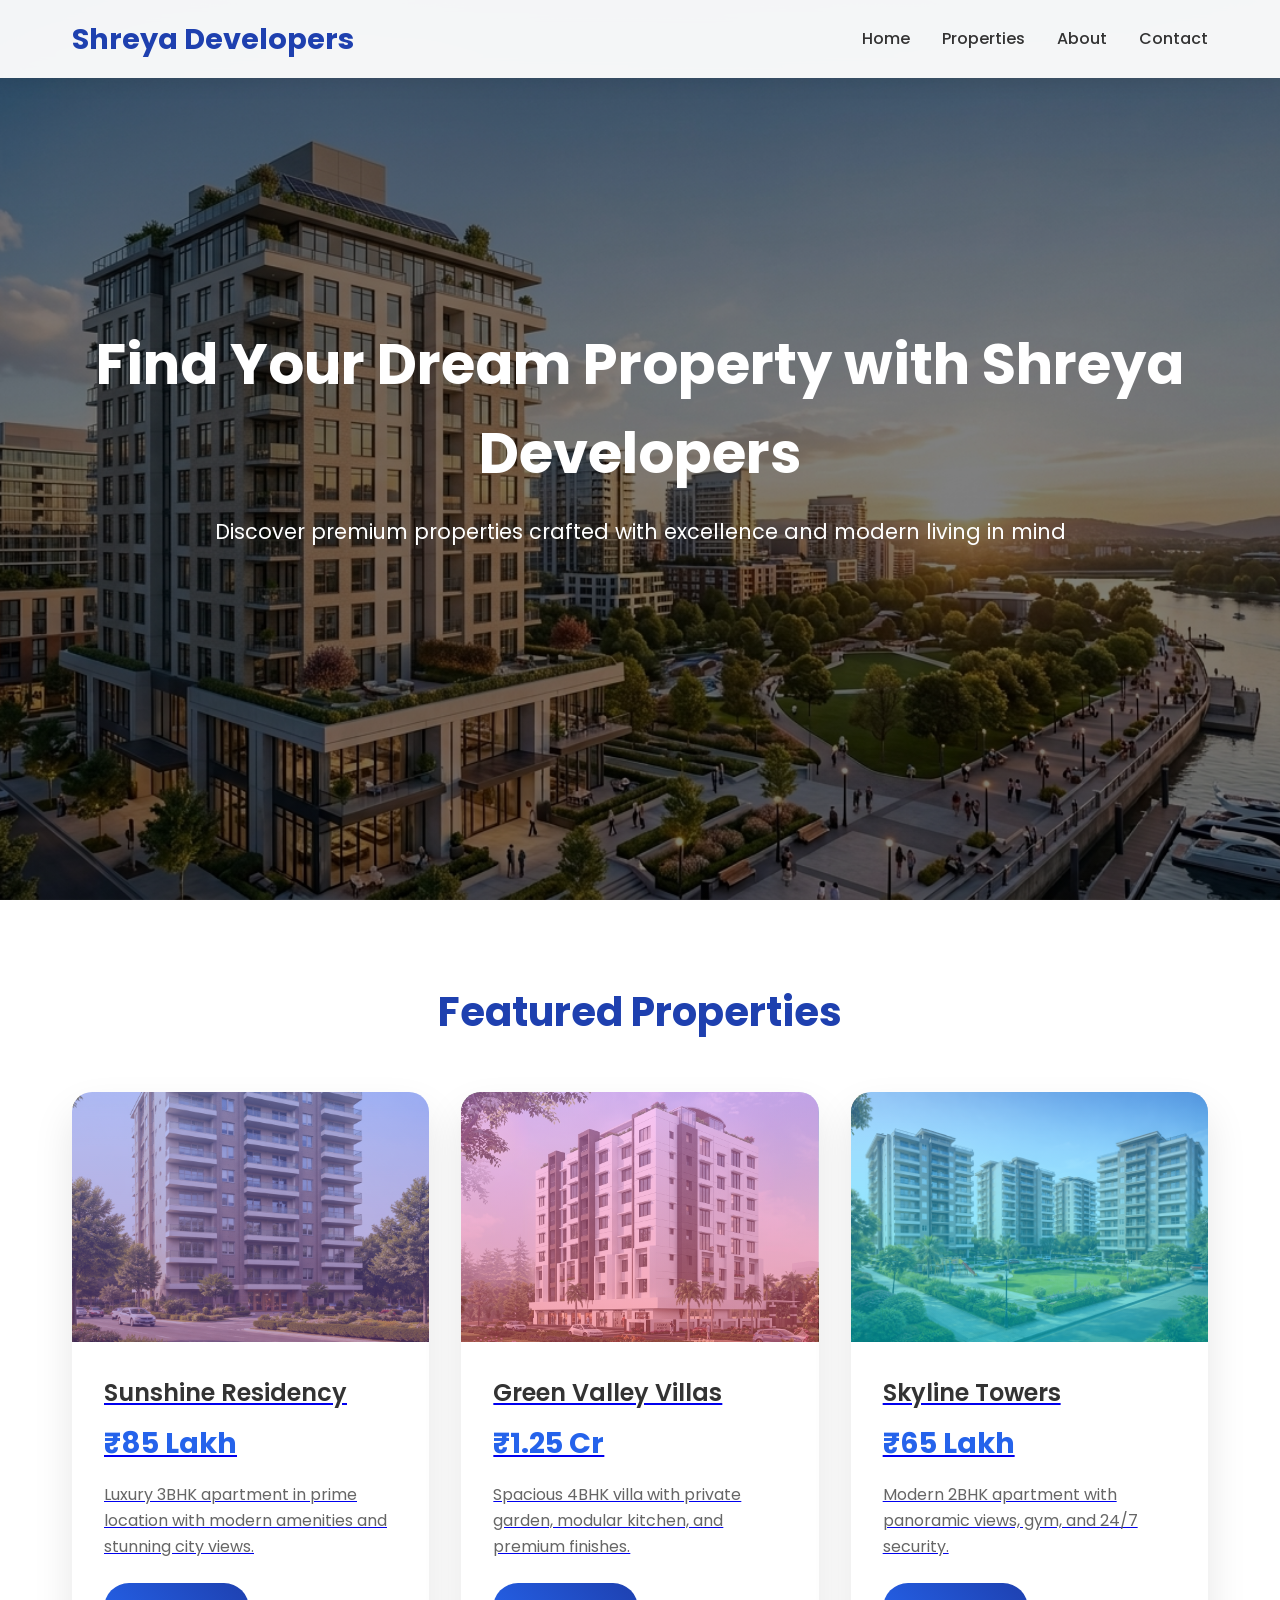
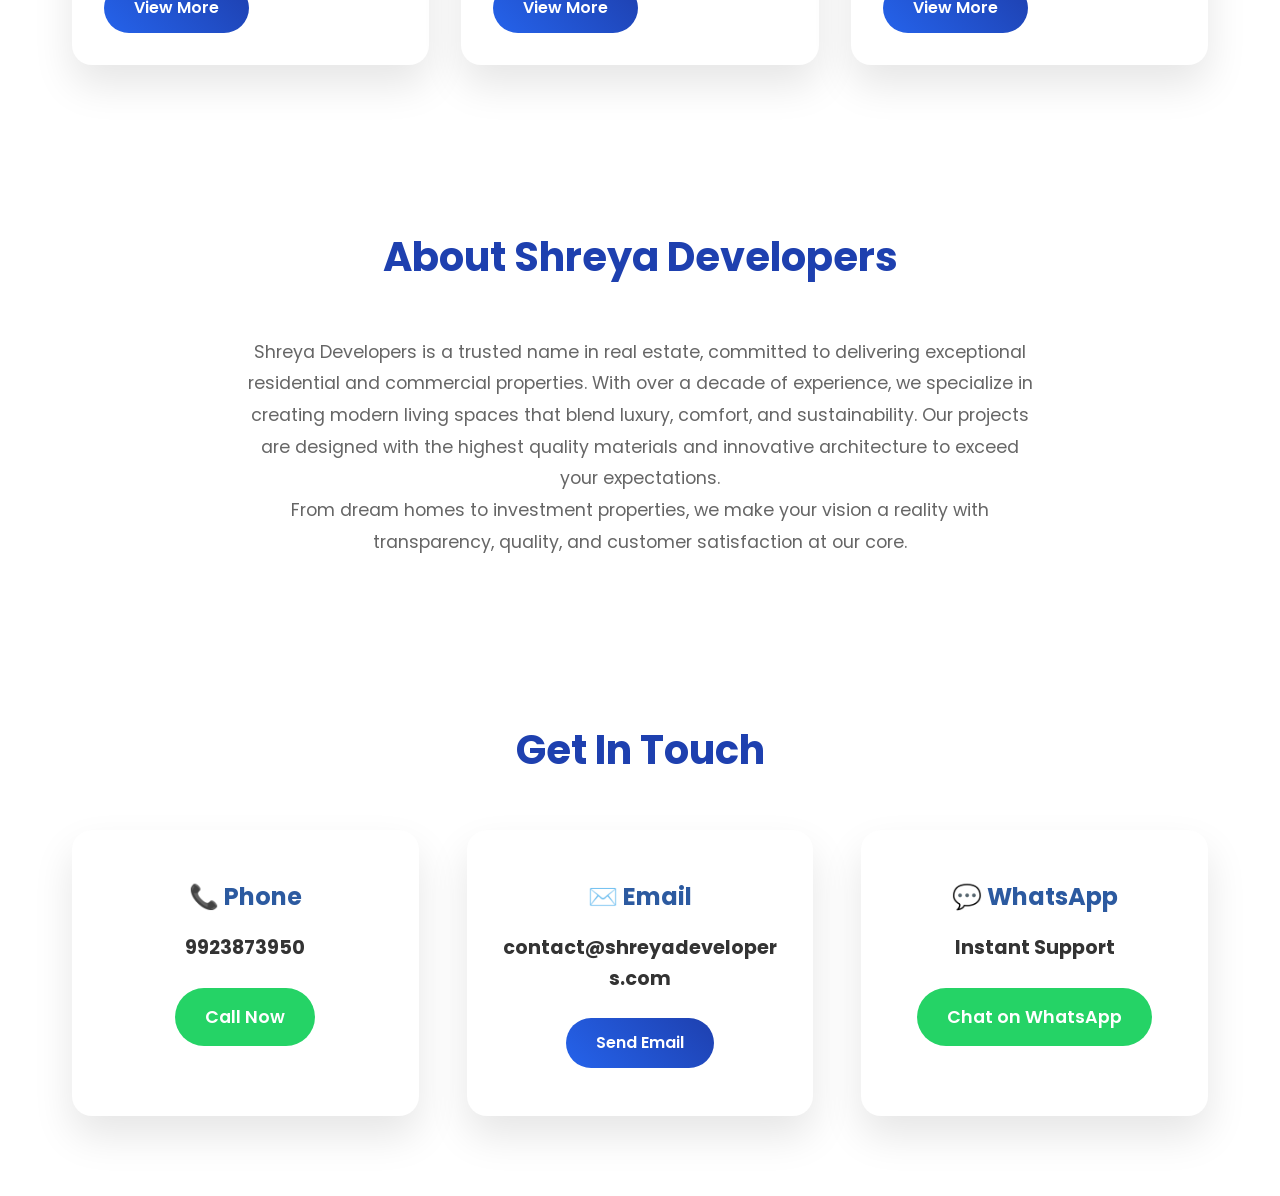
<file: index.html>
<!DOCTYPE html>
<html lang="en">
<head>
    <meta charset="UTF-8">
    <meta name="viewport" content="width=device-width, initial-scale=1.0">
    <title>Shreya Developers - Premium Real Estate</title>
    <link rel="stylesheet" href="style.css">
</head>
<body>
    <!-- Navigation -->
    <nav class="navbar">
        <div class="nav-container">
            <a href="index.html" class="logo">Shreya Developers</a>
            <ul class="nav-menu">
                <li><a href="#home">Home</a></li>
                <li><a href="#properties">Properties</a></li>
                <li><a href="#about">About</a></li>
                <li><a href="#contact">Contact</a></li>
            </ul>
        </div>
    </nav>

    <!-- Hero Section -->
    <section id="home" class="hero">
        <div class="hero-content">
            <h1>Find Your Dream Property with Shreya Developers</h1>
            <p>Discover premium properties crafted with excellence and modern living in mind</p>
        </div>
    </section>

    <!-- Properties Section -->
    <section id="properties" class="section">
        <div class="container">
            <h2 class="section-title">Featured Properties</h2>
            <div class="properties-grid">
                <a href="property1.html" class="property-card">
                    <div class="property-image"></div>
                    <div class="property-content">
                        <h3 class="property-title">Sunshine Residency</h3>
                        <div class="property-price">₹85 Lakh</div>
                        <p class="property-desc">Luxury 3BHK apartment in prime location with modern amenities and stunning city views.</p>
                        <div class="btn">View More</div>
                    </div>
                </a>

                <a href="property2.html" class="property-card">
                    <div class="property-image"></div>
                    <div class="property-content">
                        <h3 class="property-title">Green Valley Villas</h3>
                        <div class="property-price">₹1.25 Cr</div>
                        <p class="property-desc">Spacious 4BHK villa with private garden, modular kitchen, and premium finishes.</p>
                        <div class="btn">View More</div>
                    </div>
                </a>

                <a href="property3.html" class="property-card">
                    <div class="property-image"></div>
                    <div class="property-content">
                        <h3 class="property-title">Skyline Towers</h3>
                        <div class="property-price">₹65 Lakh</div>
                        <p class="property-desc">Modern 2BHK apartment with panoramic views, gym, and 24/7 security.</p>
                        <div class="btn">View More</div>
                    </div>
                </a>
            </div>
        </div>
    </section>

    <!-- About Section -->
    <section id="about" class="section">
        <div class="container">
            <h2 class="section-title">About Shreya Developers</h2>
            <div class="about-content">
                <p>Shreya Developers is a trusted name in real estate, committed to delivering exceptional residential and commercial properties. With over a decade of experience, we specialize in creating modern living spaces that blend luxury, comfort, and sustainability. Our projects are designed with the highest quality materials and innovative architecture to exceed your expectations.</p>
                <p>From dream homes to investment properties, we make your vision a reality with transparency, quality, and customer satisfaction at our core.</p>
            </div>
        </div>
    </section>

    <!-- Contact Section -->
    <section id="contact" class="section">
        <div class="container">
            <h2 class="section-title">Get In Touch</h2>
            <div class="contact-info">
                <div class="contact-item">
                    <h3>📞 Phone</h3>
                    <p><strong>9923873950</strong></p>
                    <a href="tel:919923873950" class="whatsapp-btn">Call Now</a>
                </div>
                <div class="contact-item">
                    <h3>✉️ Email</h3>
                    <p><strong>contact@shreyadevelopers.com</strong></p>
                    <a href="mailto:contact@shreyadevelopers.com" class="btn">Send Email</a>
                </div>
                <div class="contact-item">
                    <h3>💬 WhatsApp</h3>
                    <p><strong>Instant Support</strong></p>
                    <a href="https://wa.me/919923873950?text=Hello%20Shreya%20Developers%2C%20I%20want%20to%20know%20more%20about%20your%20properties" class="whatsapp-btn" target="_blank">Chat on WhatsApp</a>
                </div>
            </div>
        </div>
    </section>
</body>
</html>
</file>
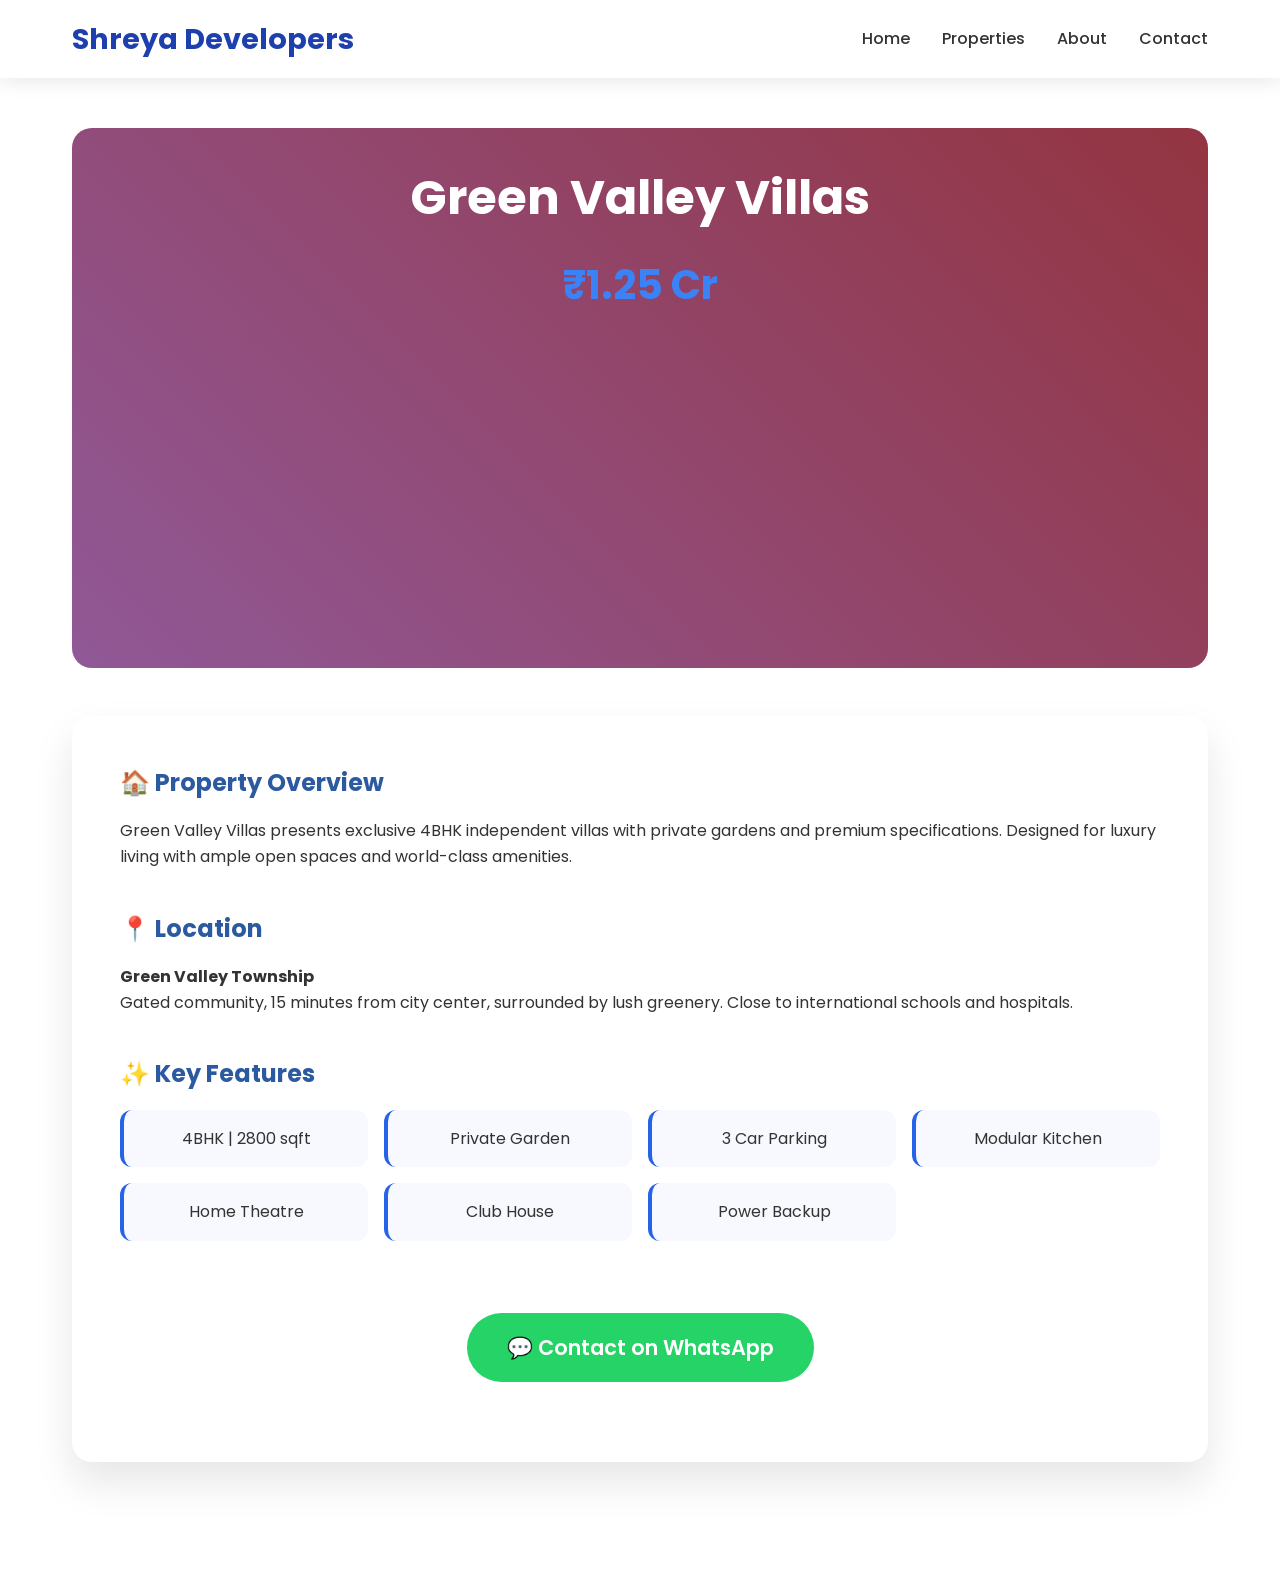
<file: blackbox-output-code-N7VQRVF3X7.html>
<!DOCTYPE html>
<html lang="en">
<head>
    <meta charset="UTF-8">
    <meta name="viewport" content="width=device-width, initial-scale=1.0">
    <title>Green Valley Villas - Shreya Developers</title>
    <link rel="stylesheet" href="style.css">
</head>
<body>
    <!-- Navigation -->
    <nav class="navbar">
        <div class="nav-container">
            <a href="index.html" class="logo">Shreya Developers</a>
            <ul class="nav-menu">
                <li><a href="index.html#home">Home</a></li>
                <li><a href="index.html#properties">Properties</a></li>
                <li><a href="index.html#about">About</a></li>
                <li><a href="index.html#contact">Contact</a></li>
            </ul>
        </div>
    </nav>

    <!-- Property Hero -->
    <section class="property-detail">
        <div class="container">
            <div class="property-hero" style="background: linear-gradient(45deg, #f093fb 0%, #f5576c 100%);">
                <div class="property-hero-content">
                    <h1>Green Valley Villas</h1>
                    <div class="property-price-large">₹1.25 Cr</div>
                </div>
            </div>

            <div class="detail-content">
                <div class="detail-section">
                    <h3>🏠 Property Overview</h3>
                    <p>Green Valley Villas presents exclusive 4BHK independent villas with private gardens and premium specifications. Designed for luxury living with ample open spaces and world-class amenities.</p>
                </div>

                <div class="detail-section">
                    <h3>📍 Location</h3>
                    <p><strong>Green Valley Township</strong><br>
                    Gated community, 15 minutes from city center, surrounded by lush greenery. Close to international schools and hospitals.</p>
                </div>

                <div class="detail-section">
                    <h3>✨ Key Features</h3>
                    <div class="features-grid">
                        <div class="feature-item">4BHK | 2800 sqft</div>
                        <div class="feature-item">Private Garden</div>
                        <div class="feature-item">3 Car Parking</div>
                        <div class="feature-item">Modular Kitchen</div>
                        <div class="feature-item">Home Theatre</div>
                        <div class="feature-item">Club House</div>
                        <div class="feature-item">Power Backup</div>
                    </div>
                </div>

                <div style="text-align: center; padding: 2rem;">
                    <a href="https://wa.me/919923873950?text=I%20am%20interested%20in%20Green%20Valley%20Villas%20from%20Shreya%20Developers" class="whatsapp-btn" style="font-size: 1.3rem; padding: 18px 40px;">
                        💬 Contact on WhatsApp
                    </a>
                </div>
            </div>
        </div>
    </section>
</body>
</html>
</file>
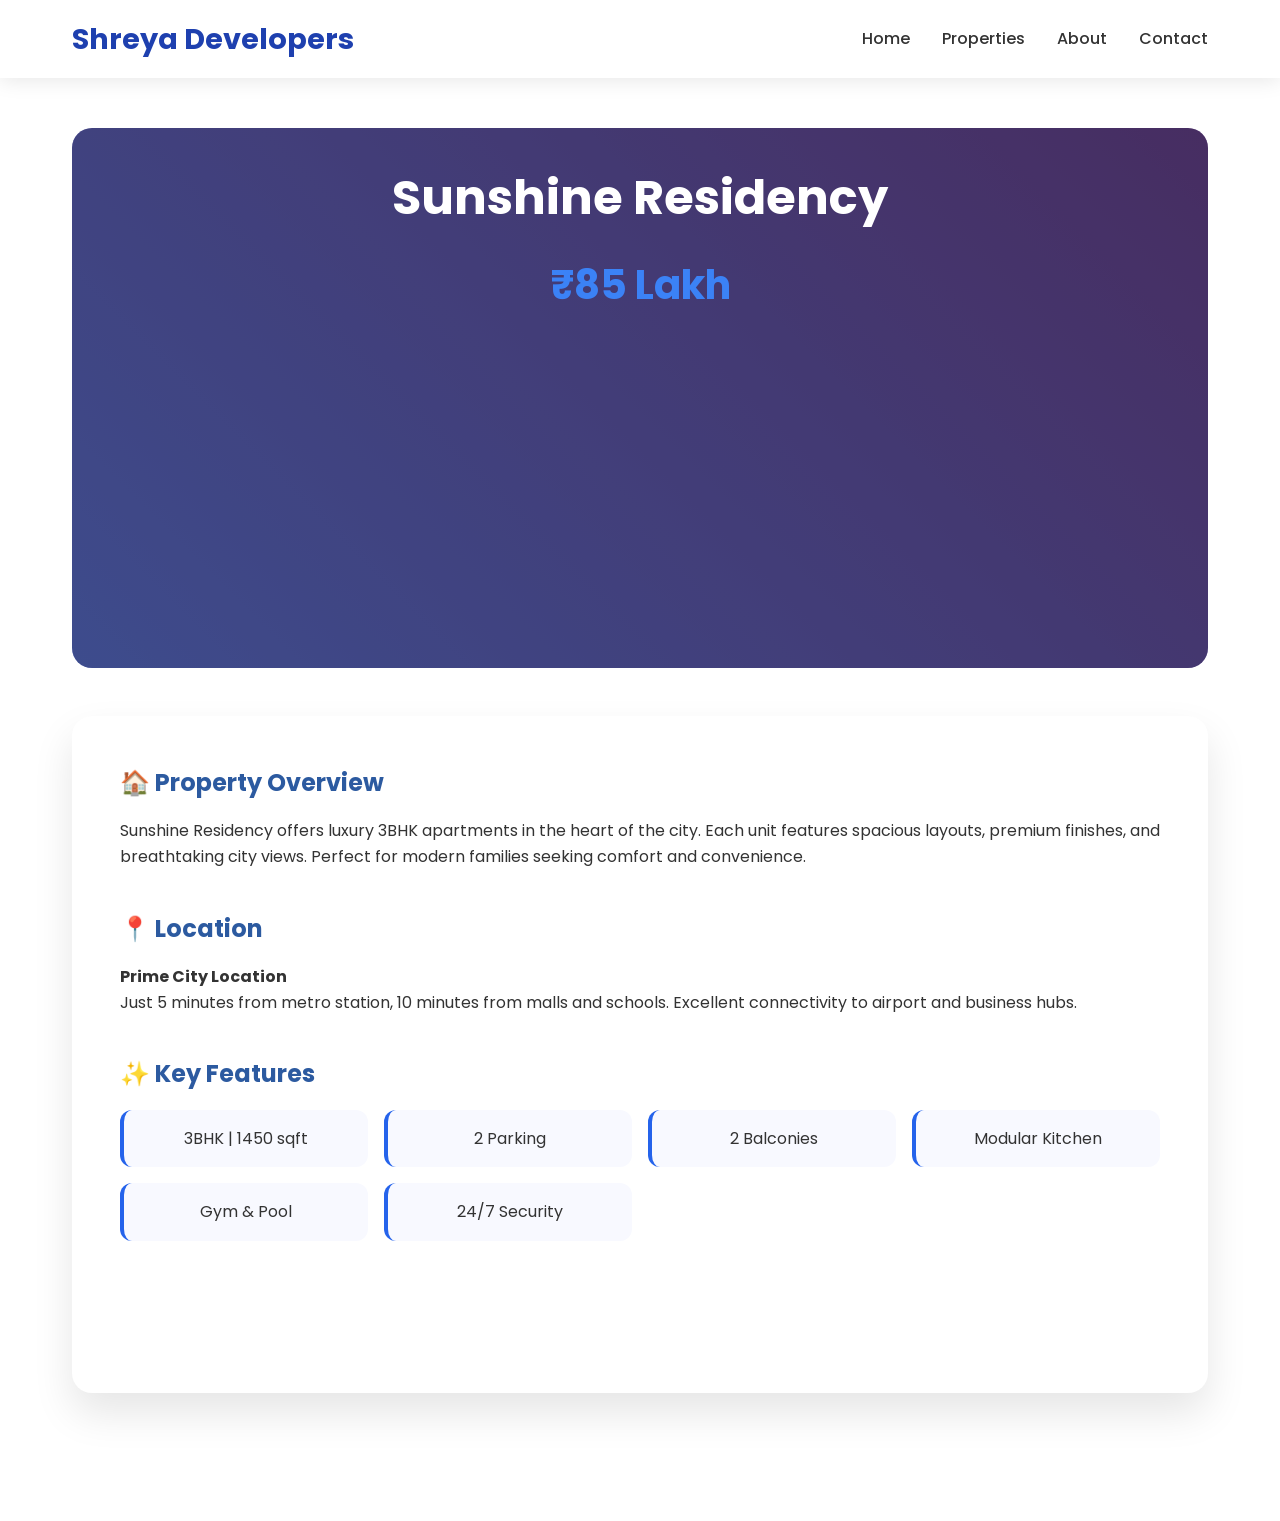
<file: blackbox-output-code-QHYRRAGL6A.html>
<!DOCTYPE html>
<html lang="en">
<head>
    <meta charset="UTF-8">
    <meta name="viewport" content="width=device-width, initial-scale=1.0">
    <title>Sunshine Residency - Shreya Developers</title>
    <link rel="stylesheet" href="style.css">
</head>
<body>
    <!-- Navigation -->
    <nav class="navbar">
        <div class="nav-container">
            <a href="index.html" class="logo">Shreya Developers</a>
            <ul class="nav-menu">
                <li><a href="index.html#home">Home</a></li>
                <li><a href="index.html#properties">Properties</a></li>
                <li><a href="index.html#about">About</a></li>
                <li><a href="index.html#contact">Contact</a></li>
            </ul>
        </div>
    </nav>

    <!-- Property Hero -->
    <section class="property-detail">
        <div class="container">
            <div class="property-hero" style="background: linear-gradient(45deg, #667eea 0%, #764ba2 100%);">
                <div class="property-hero-content">
                    <h1>Sunshine Residency</h1>
                    <div class="property-price-large">₹85 Lakh</div>
                </div>
            </div>

            <div class="detail-content">
                <div class="detail-section">
                    <h3>🏠 Property Overview</h3>
                    <p>Sunshine Residency offers luxury 3BHK apartments in the heart of the city. Each unit features spacious layouts, premium finishes, and breathtaking city views. Perfect for modern families seeking comfort and convenience.</p>
                </div>

                <div class="detail-section">
                    <h3>📍 Location</h3>
                    <p><strong>Prime City Location</strong><br>
                    Just 5 minutes from metro station, 10 minutes from malls and schools. Excellent connectivity to airport and business hubs.</p>
                </div>

                <div class="detail-section">
                    <h3>✨ Key Features</h3>
                    <div class="features-grid">
                        <div class="feature-item">3BHK | 1450 sqft</div>
                        <div class="feature-item">2 Parking</div>
                        <div class="feature-item">2 Balconies</div>
                        <div class="feature-item">Modular Kitchen</div>
                        <div class="feature-item">Gym & Pool</div>
                        <div class="feature-item">24/7 Security</div>
                    </div>
                </div>

                <div style="text-align: center; padding: 2rem;">
                    <a href="https://wa.me/919923873950?text=I%20am%20interested%20in%20Sunshine%20Residency%20from%20Shreya%20Developers" class="whatsapp-btn" style="font-size: 1.3
</file>
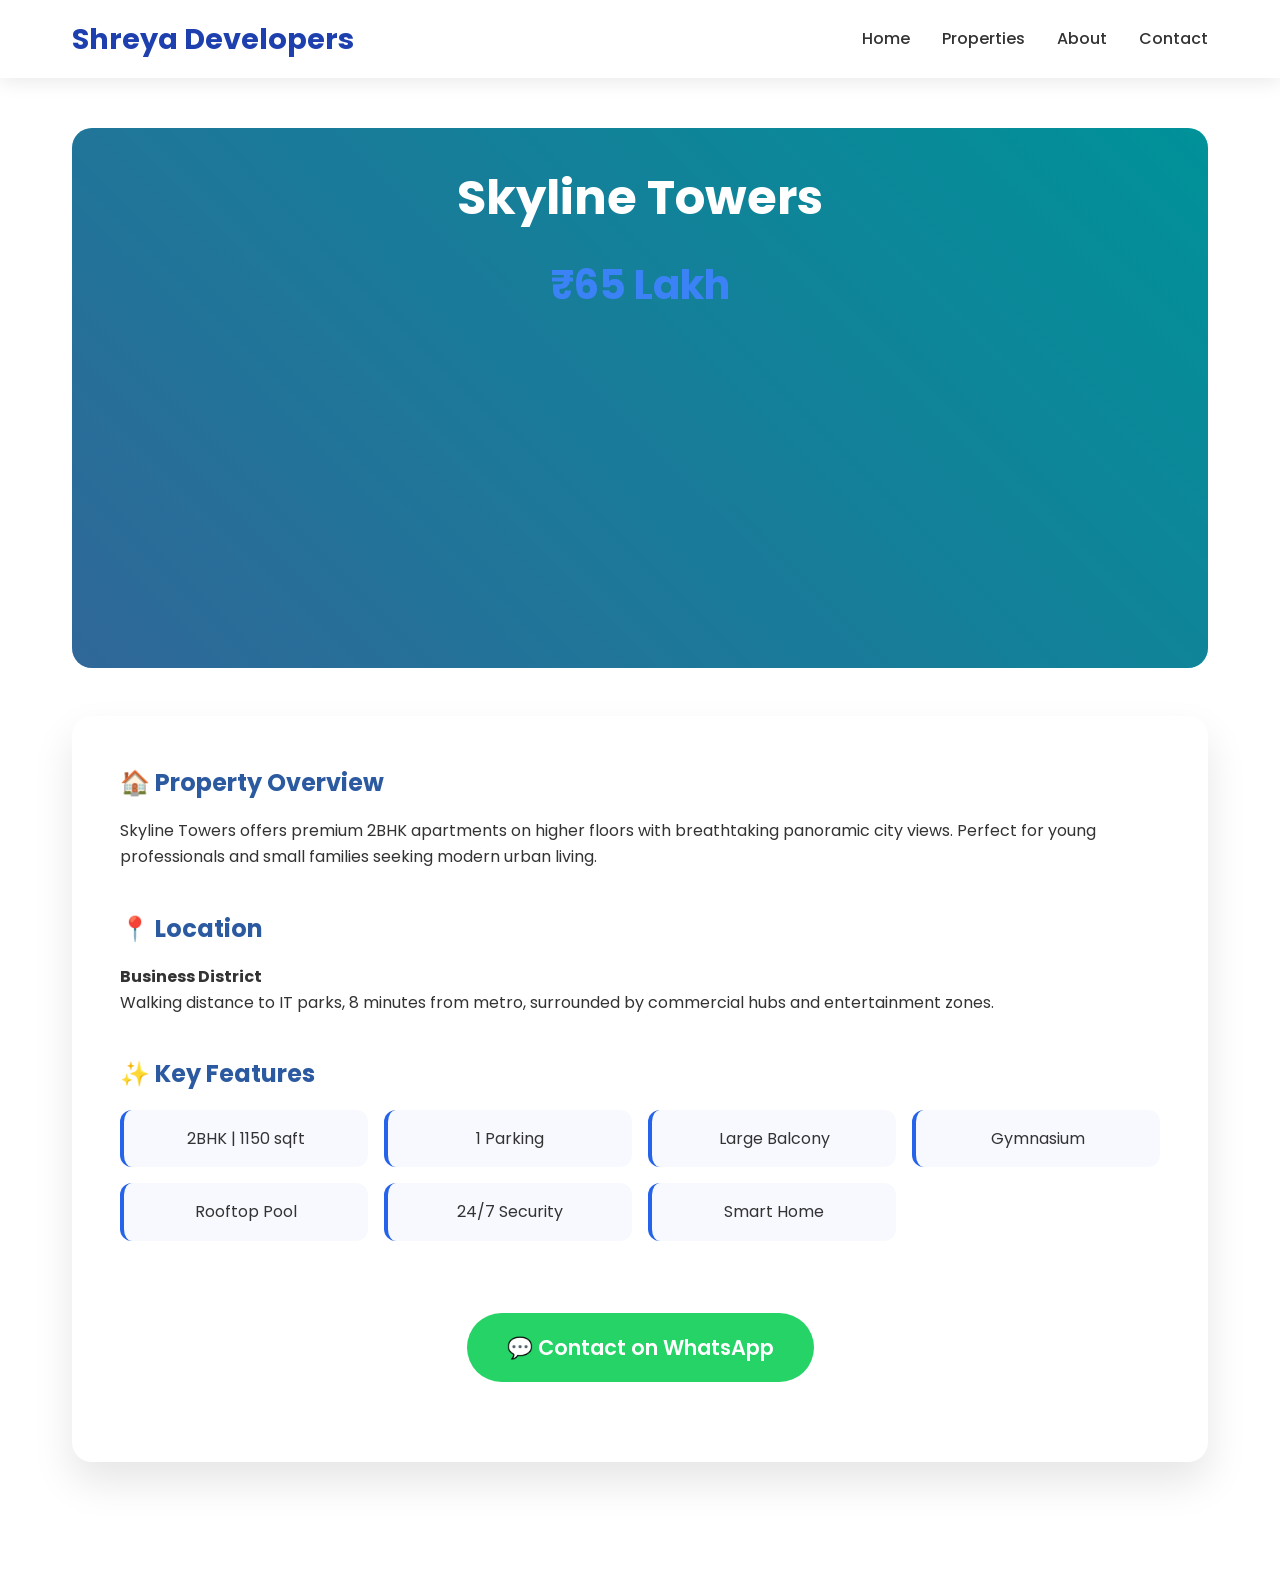
<file: blackbox-output-code-RFJDBMNV84.html>
<!DOCTYPE html>
<html lang="en">
<head>
    <meta charset="UTF-8">
    <meta name="viewport" content="width=device-width, initial-scale=1.0">
    <title>Skyline Towers - Shreya Developers</title>
    <link rel="stylesheet" href="style.css">
</head>
<body>
    <!-- Navigation -->
    <nav class="navbar">
        <div class="nav-container">
            <a href="index.html" class="logo">Shreya Developers</a>
            <ul class="nav-menu">
                <li><a href="index.html#home">Home</a></li>
                <li><a href="index.html#properties">Properties</a></li>
                <li><a href="index.html#about">About</a></li>
                <li><a href="index.html#contact">Contact</a></li>
            </ul>
        </div>
    </nav>

    <!-- Property Hero -->
    <section class="property-detail">
        <div class="container">
            <div class="property-hero" style="background: linear-gradient(45deg, #4facfe 0%, #00f2fe 100%);">
                <div class="property-hero-content">
                    <h1>Skyline Towers</h1>
                    <div class="property-price-large">₹65 Lakh</div>
                </div>
            </div>

            <div class="detail-content">
                <div class="detail-section">
                    <h3>🏠 Property Overview</h3>
                    <p>Skyline Towers offers premium 2BHK apartments on higher floors with breathtaking panoramic city views. Perfect for young professionals and small families seeking modern urban living.</p>
                </div>

                <div class="detail-section">
                    <h3>📍 Location</h3>
                    <p><strong>Business District</strong><br>
                    Walking distance to IT parks, 8 minutes from metro, surrounded by commercial hubs and entertainment zones.</p>
                </div>

                <div class="detail-section">
                    <h3>✨ Key Features</h3>
                    <div class="features-grid">
                        <div class="feature-item">2BHK | 1150 sqft</div>
                        <div class="feature-item">1 Parking</div>
                        <div class="feature-item">Large Balcony</div>
                        <div class="feature-item">Gymnasium</div>
                        <div class="feature-item">Rooftop Pool</div>
                        <div class="feature-item">24/7 Security</div>
                        <div class="feature-item">Smart Home</div>
                    </div>
                </div>

                <div style="text-align: center; padding: 2rem;">
                    <a href="https://wa.me/919923873950?text=I%20am%20interested%20in%20Skyline%20Towers%20from%20Shreya%20Developers" class="whatsapp-btn" style="font-size: 1.3rem; padding: 18px 40px;">
                        💬 Contact on WhatsApp
                    </a>
                </div>
            </div>
        </div>
    </section>
</body>
</html>
</file>
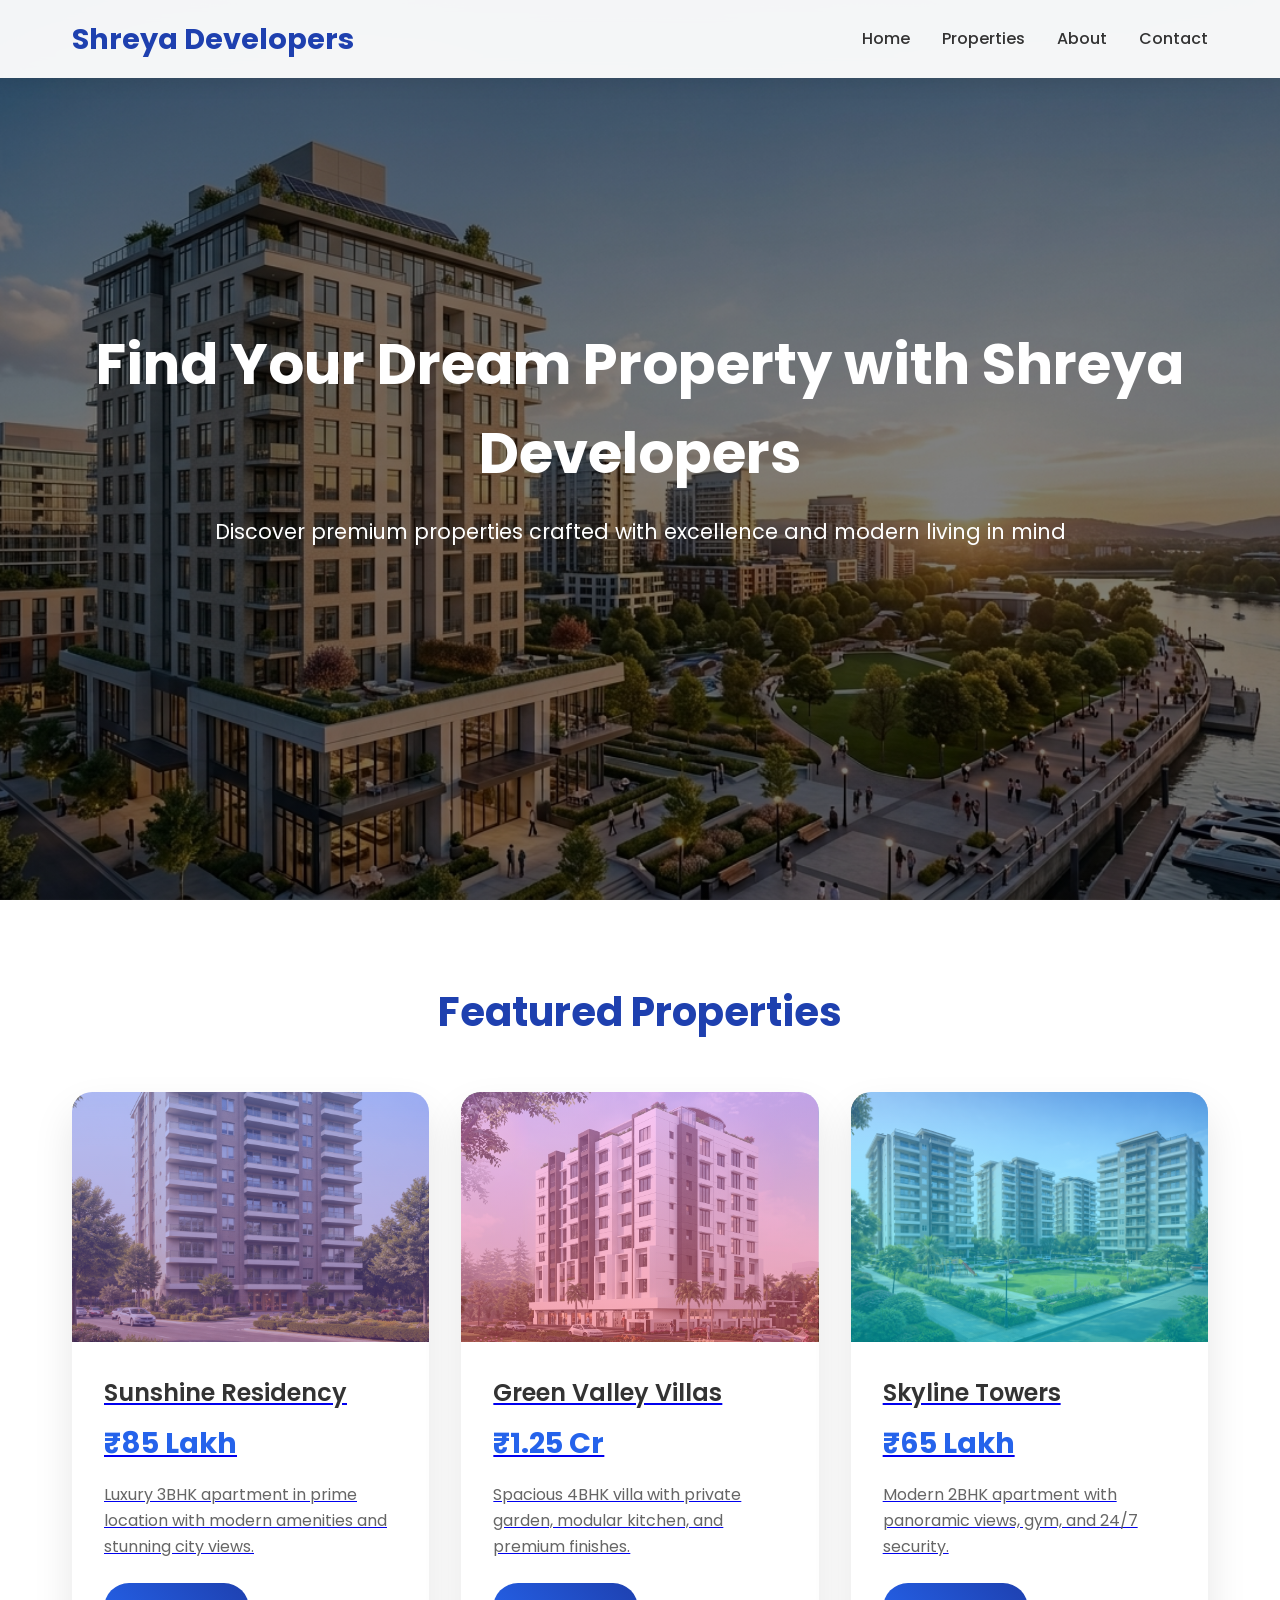
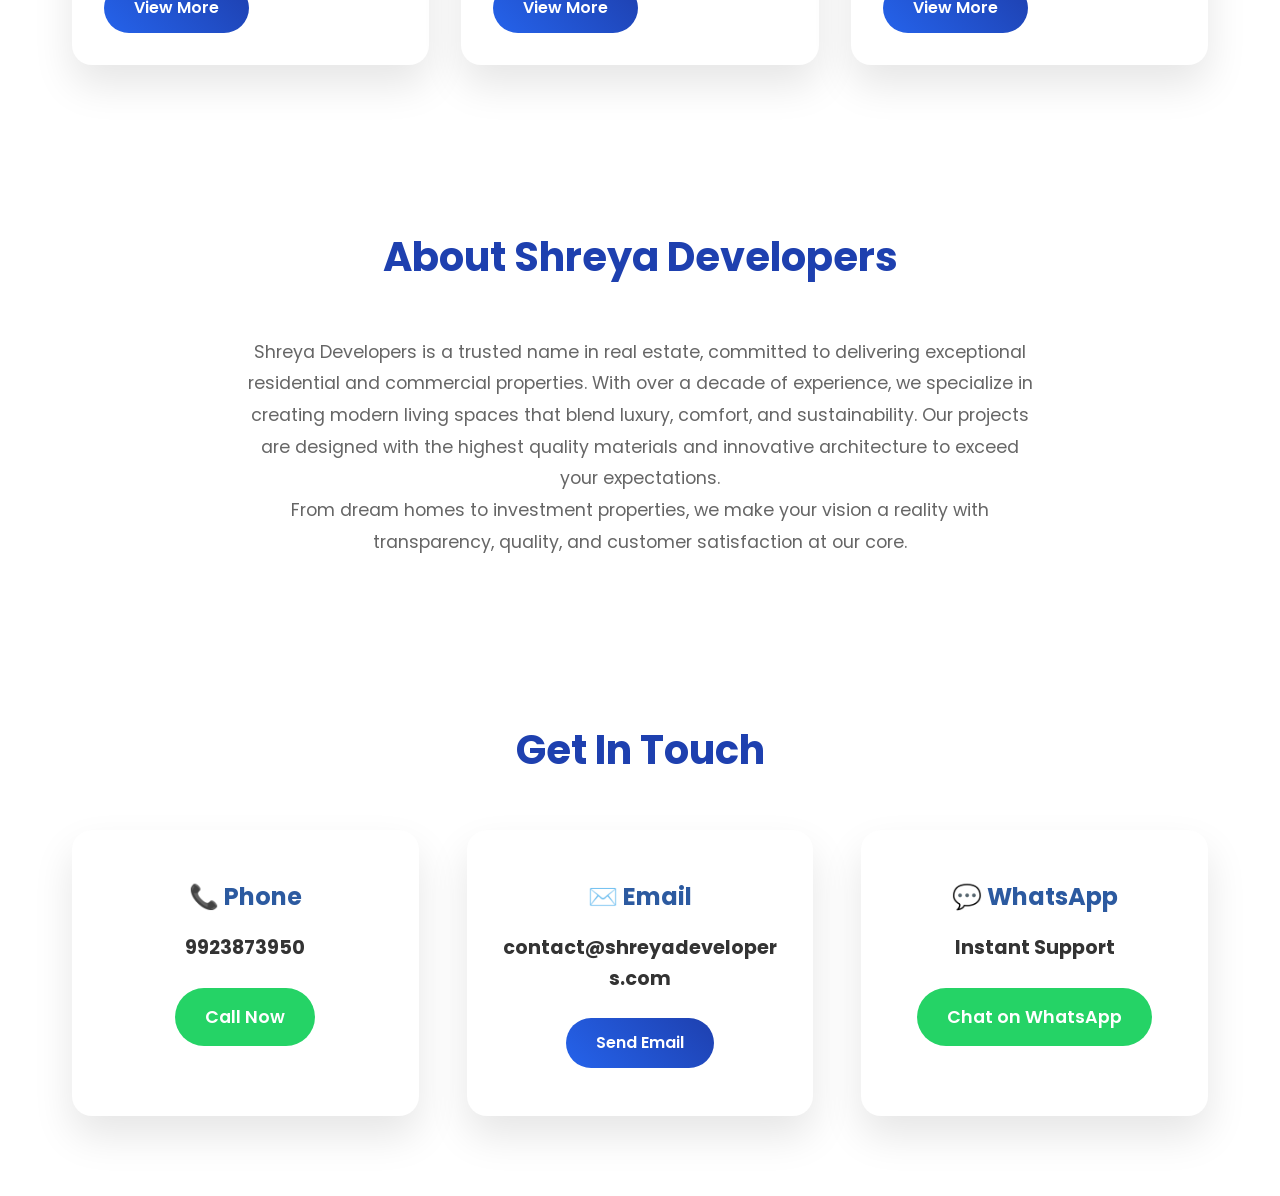
<file: blackbox-output-code-RY3CKGV5RN.html>
<!DOCTYPE html>
<html lang="en">
<head>
    <meta charset="UTF-8">
    <meta name="viewport" content="width=device-width, initial-scale=1.0">
    <title>Shreya Developers - Premium Real Estate</title>
    <link rel="stylesheet" href="style.css">
</head>
<body>
    <!-- Navigation -->
    <nav class="navbar">
        <div class="nav-container">
            <a href="index.html" class="logo">Shreya Developers</a>
            <ul class="nav-menu">
                <li><a href="#home">Home</a></li>
                <li><a href="#properties">Properties</a></li>
                <li><a href="#about">About</a></li>
                <li><a href="#contact">Contact</a></li>
            </ul>
        </div>
    </nav>

    <!-- Hero Section -->
    <section id="home" class="hero">
        <div class="hero-content">
            <h1>Find Your Dream Property with Shreya Developers</h1>
            <p>Discover premium properties crafted with excellence and modern living in mind</p>
        </div>
    </section>

    <!-- Properties Section -->
    <section id="properties" class="section">
        <div class="container">
            <h2 class="section-title">Featured Properties</h2>
            <div class="properties-grid">
                <a href="property1.html" class="property-card">
                    <div class="property-image"></div>
                    <div class="property-content">
                        <h3 class="property-title">Sunshine Residency</h3>
                        <div class="property-price">₹85 Lakh</div>
                        <p class="property-desc">Luxury 3BHK apartment in prime location with modern amenities and stunning city views.</p>
                        <div class="btn">View More</div>
                    </div>
                </a>

                <a href="property2.html" class="property-card">
                    <div class="property-image"></div>
                    <div class="property-content">
                        <h3 class="property-title">Green Valley Villas</h3>
                        <div class="property-price">₹1.25 Cr</div>
                        <p class="property-desc">Spacious 4BHK villa with private garden, modular kitchen, and premium finishes.</p>
                        <div class="btn">View More</div>
                    </div>
                </a>

                <a href="property3.html" class="property-card">
                    <div class="property-image"></div>
                    <div class="property-content">
                        <h3 class="property-title">Skyline Towers</h3>
                        <div class="property-price">₹65 Lakh</div>
                        <p class="property-desc">Modern 2BHK apartment with panoramic views, gym, and 24/7 security.</p>
                        <div class="btn">View More</div>
                    </div>
                </a>
            </div>
        </div>
    </section>

    <!-- About Section -->
    <section id="about" class="section">
        <div class="container">
            <h2 class="section-title">About Shreya Developers</h2>
            <div class="about-content">
                <p>Shreya Developers is a trusted name in real estate, committed to delivering exceptional residential and commercial properties. With over a decade of experience, we specialize in creating modern living spaces that blend luxury, comfort, and sustainability. Our projects are designed with the highest quality materials and innovative architecture to exceed your expectations.</p>
                <p>From dream homes to investment properties, we make your vision a reality with transparency, quality, and customer satisfaction at our core.</p>
            </div>
        </div>
    </section>

    <!-- Contact Section -->
    <section id="contact" class="section">
        <div class="container">
            <h2 class="section-title">Get In Touch</h2>
            <div class="contact-info">
                <div class="contact-item">
                    <h3>📞 Phone</h3>
                    <p><strong>9923873950</strong></p>
                    <a href="tel:919923873950" class="whatsapp-btn">Call Now</a>
                </div>
                <div class="contact-item">
                    <h3>✉️ Email</h3>
                    <p><strong>contact@shreyadevelopers.com</strong></p>
                    <a href="mailto:contact@shreyadevelopers.com" class="btn">Send Email</a>
                </div>
                <div class="contact-item">
                    <h3>💬 WhatsApp</h3>
                    <p><strong>Instant Support</strong></p>
                    <a href="https://wa.me/919923873950?text=Hello%20Shreya%20Developers%2C%20I%20want%20to%20know%20more%20about%20your%20properties" class="whatsapp-btn" target="_blank">Chat on WhatsApp</a>
                </div>
            </div>
        </div>
    </section>
</body>
</html>
</file>
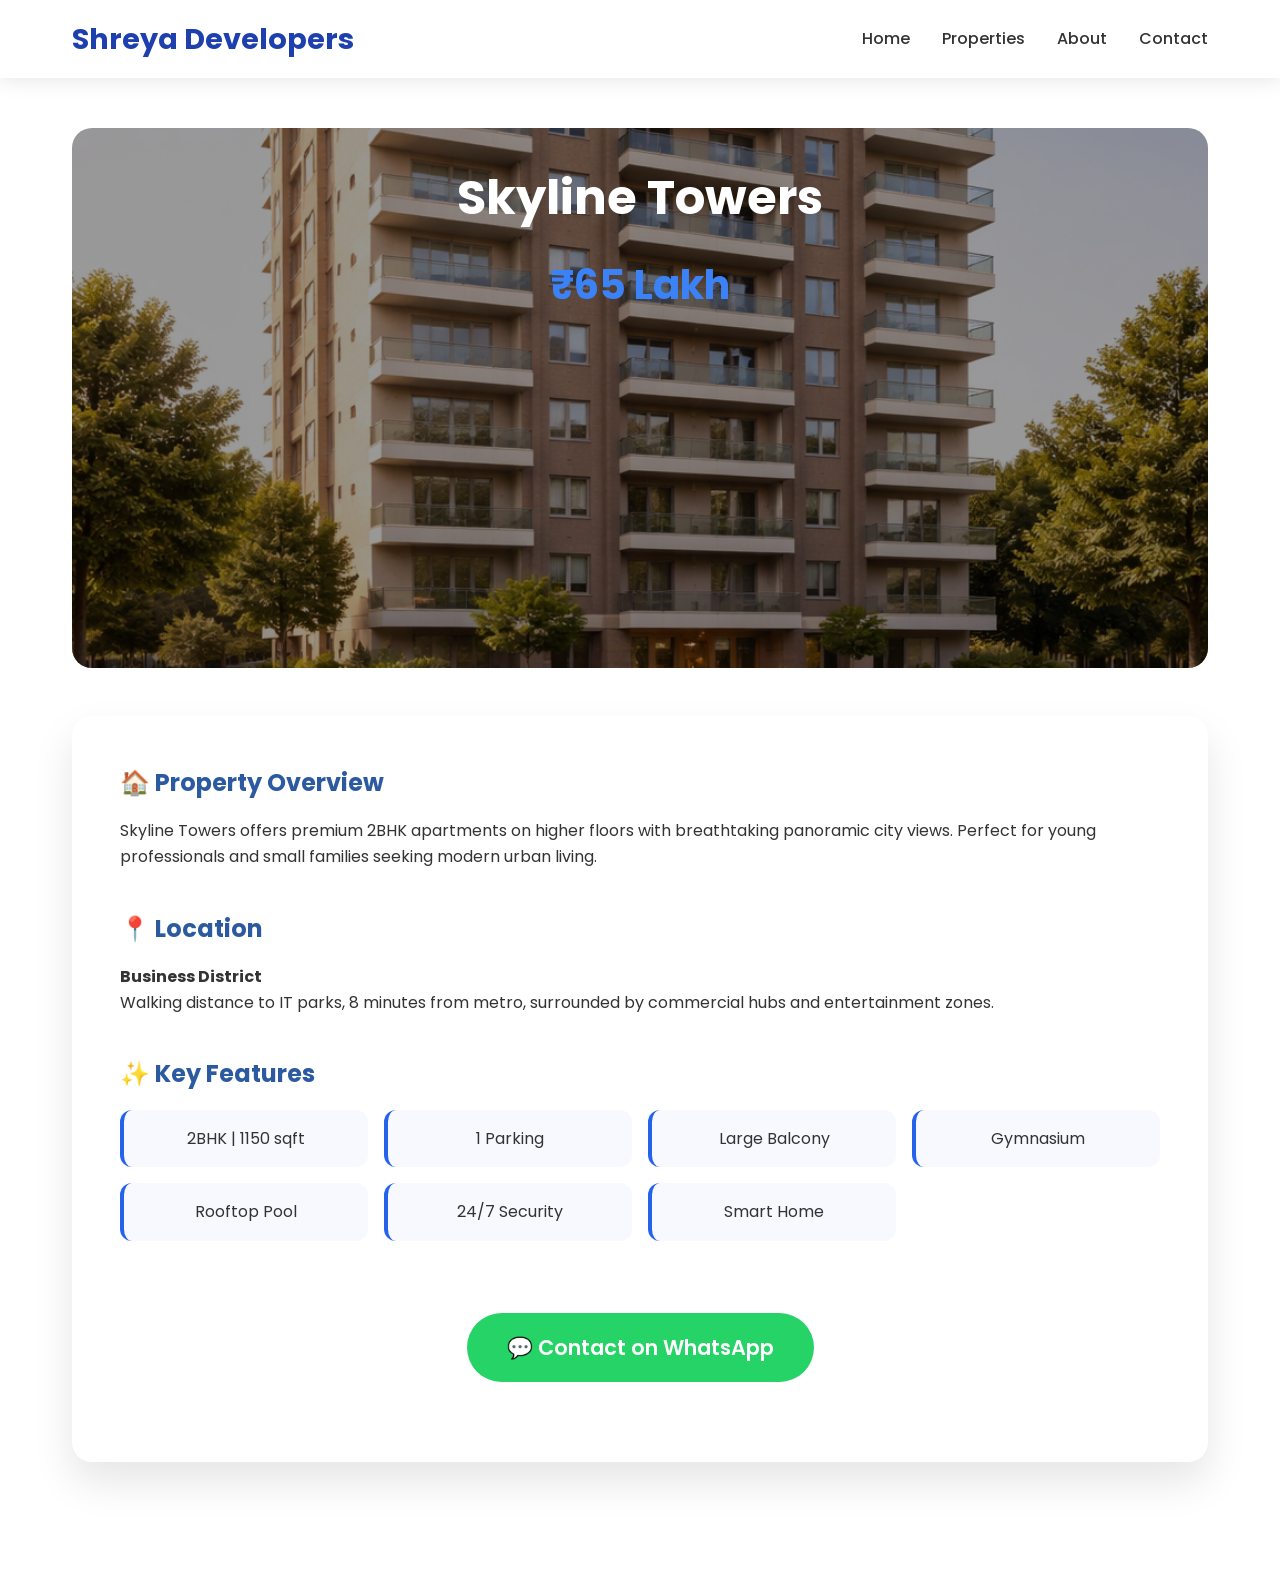
<file: property1.html>
<!DOCTYPE html>
<html lang="en">
<head>
    <meta charset="UTF-8">
    <meta name="viewport" content="width=device-width, initial-scale=1.0">
    <title>Skyline Towers - Shreya Developers</title>
    <link rel="stylesheet" href="style.css">
</head>
<body>
    <!-- Navigation -->
    <nav class="navbar">
        <div class="nav-container">
            <a href="index.html" class="logo">Shreya Developers</a>
            <ul class="nav-menu">
                <li><a href="index.html#home">Home</a></li>
                <li><a href="index.html#properties">Properties</a></li>
                <li><a href="index.html#about">About</a></li>
                <li><a href="index.html#contact">Contact</a></li>
            </ul>
        </div>
    </nav>

    <!-- Property Hero -->
    <section class="property-detail">
        <div class="container">
            <div class="property-hero" style="background-image: url('imagesproperty1.png'); background-size: cover; background-position: center;">
                <div class="property-hero-content">
                    <h1>Skyline Towers</h1>
                    <div class="property-price-large">₹65 Lakh</div>
                </div>
            </div>

            <div class="detail-content">
                <div class="detail-section">
                    <h3>🏠 Property Overview</h3>
                    <p>Skyline Towers offers premium 2BHK apartments on higher floors with breathtaking panoramic city views. Perfect for young professionals and small families seeking modern urban living.</p>
                </div>

                <div class="detail-section">
                    <h3>📍 Location</h3>
                    <p><strong>Business District</strong><br>
                    Walking distance to IT parks, 8 minutes from metro, surrounded by commercial hubs and entertainment zones.</p>
                </div>

                <div class="detail-section">
                    <h3>✨ Key Features</h3>
                    <div class="features-grid">
                        <div class="feature-item">2BHK | 1150 sqft</div>
                        <div class="feature-item">1 Parking</div>
                        <div class="feature-item">Large Balcony</div>
                        <div class="feature-item">Gymnasium</div>
                        <div class="feature-item">Rooftop Pool</div>
                        <div class="feature-item">24/7 Security</div>
                        <div class="feature-item">Smart Home</div>
                    </div>
                </div>

                <div style="text-align: center; padding: 2rem;">
                    <a href="https://wa.me/919923873950?text=I%20am%20interested%20in%20Skyline%20Towers%20from%20Shreya%20Developers" class="whatsapp-btn" style="font-size: 1.3rem; padding: 18px 40px;">
                        💬 Contact on WhatsApp
                    </a>
                </div>
            </div>
        </div>
    </section>
</body>
</html>
</file>
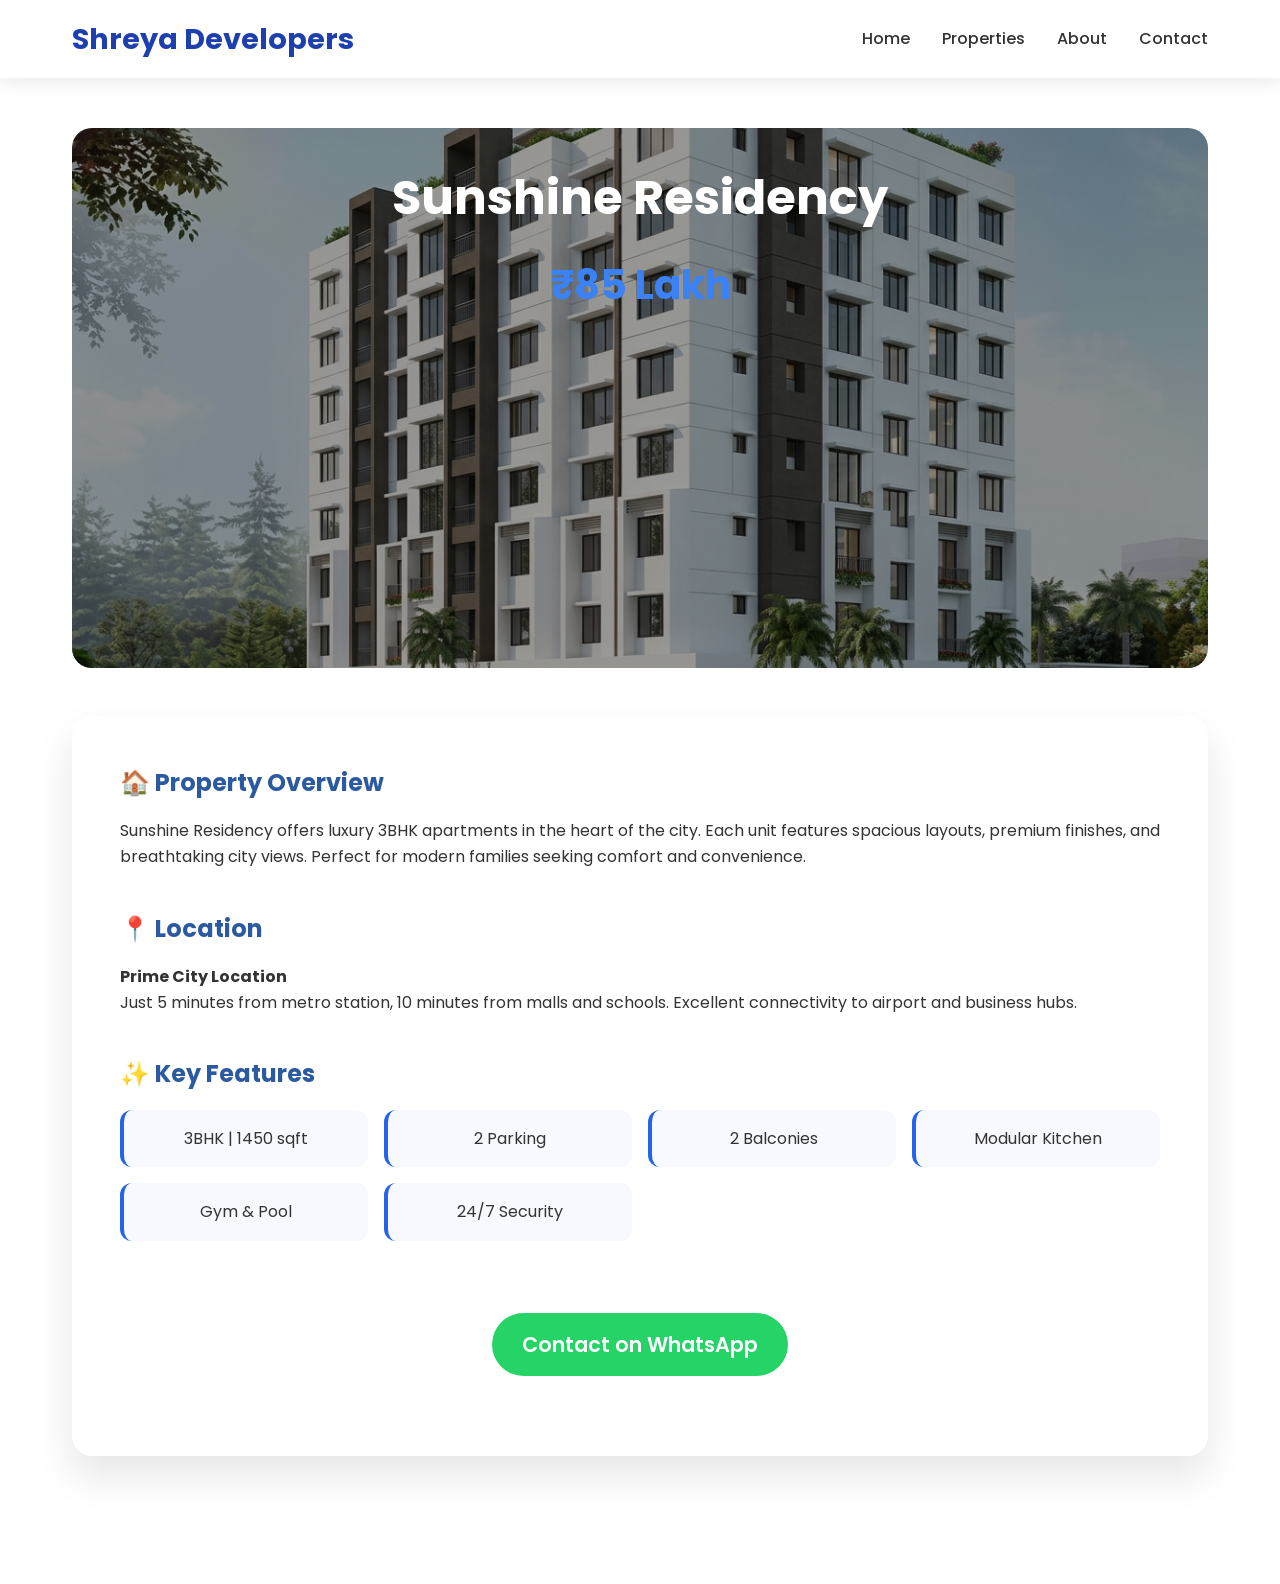
<file: property2.html>
<!DOCTYPE html>
<html lang="en">
<head>
    <meta charset="UTF-8">
    <meta name="viewport" content="width=device-width, initial-scale=1.0">
    <title>Sunshine Residency - Shreya Developers</title>
    <link rel="stylesheet" href="style.css">
</head>
<body>
    <!-- Navigation -->
    <nav class="navbar">
        <div class="nav-container">
            <a href="index.html" class="logo">Shreya Developers</a>
            <ul class="nav-menu">
                <li><a href="index.html#home">Home</a></li>
                <li><a href="index.html#properties">Properties</a></li>
                <li><a href="index.html#about">About</a></li>
                <li><a href="index.html#contact">Contact</a></li>
            </ul>
        </div>
    </nav>

    <!-- Property Hero -->
    <section class="property-detail">
        <div class="container">
            <div class="property-hero" style="background-image: url('imagesproperty2.png'); background-size: cover; background-position: center;">
                <div class="property-hero-content">
                    <h1>Sunshine Residency</h1>
                    <div class="property-price-large">₹85 Lakh</div>
                </div>
            </div>

            <div class="detail-content">
                <div class="detail-section">
                    <h3>🏠 Property Overview</h3>
                    <p>Sunshine Residency offers luxury 3BHK apartments in the heart of the city. Each unit features spacious layouts, premium finishes, and breathtaking city views. Perfect for modern families seeking comfort and convenience.</p>
                </div>

                <div class="detail-section">
                    <h3>📍 Location</h3>
                    <p><strong>Prime City Location</strong><br>
                    Just 5 minutes from metro station, 10 minutes from malls and schools. Excellent connectivity to airport and business hubs.</p>
                </div>

                <div class="detail-section">
                    <h3>✨ Key Features</h3>
                    <div class="features-grid">
                        <div class="feature-item">3BHK | 1450 sqft</div>
                        <div class="feature-item">2 Parking</div>
                        <div class="feature-item">2 Balconies</div>
                        <div class="feature-item">Modular Kitchen</div>
                        <div class="feature-item">Gym & Pool</div>
                        <div class="feature-item">24/7 Security</div>
                    </div>
                </div>

                <div style="text-align: center; padding: 2rem;">
                    <a href="https://wa.me/919923873950?text=I%20am%20interested%20in%20Sunshine%20Residency%20from%20Shreya%20Developers" class="whatsapp-btn" style="font-size: 1.3rem;">
                       Contact on WhatsApp
                    </a>   
                </div> 
             </div>
         </div>
  </section>
 </body>
 </html>
</file>
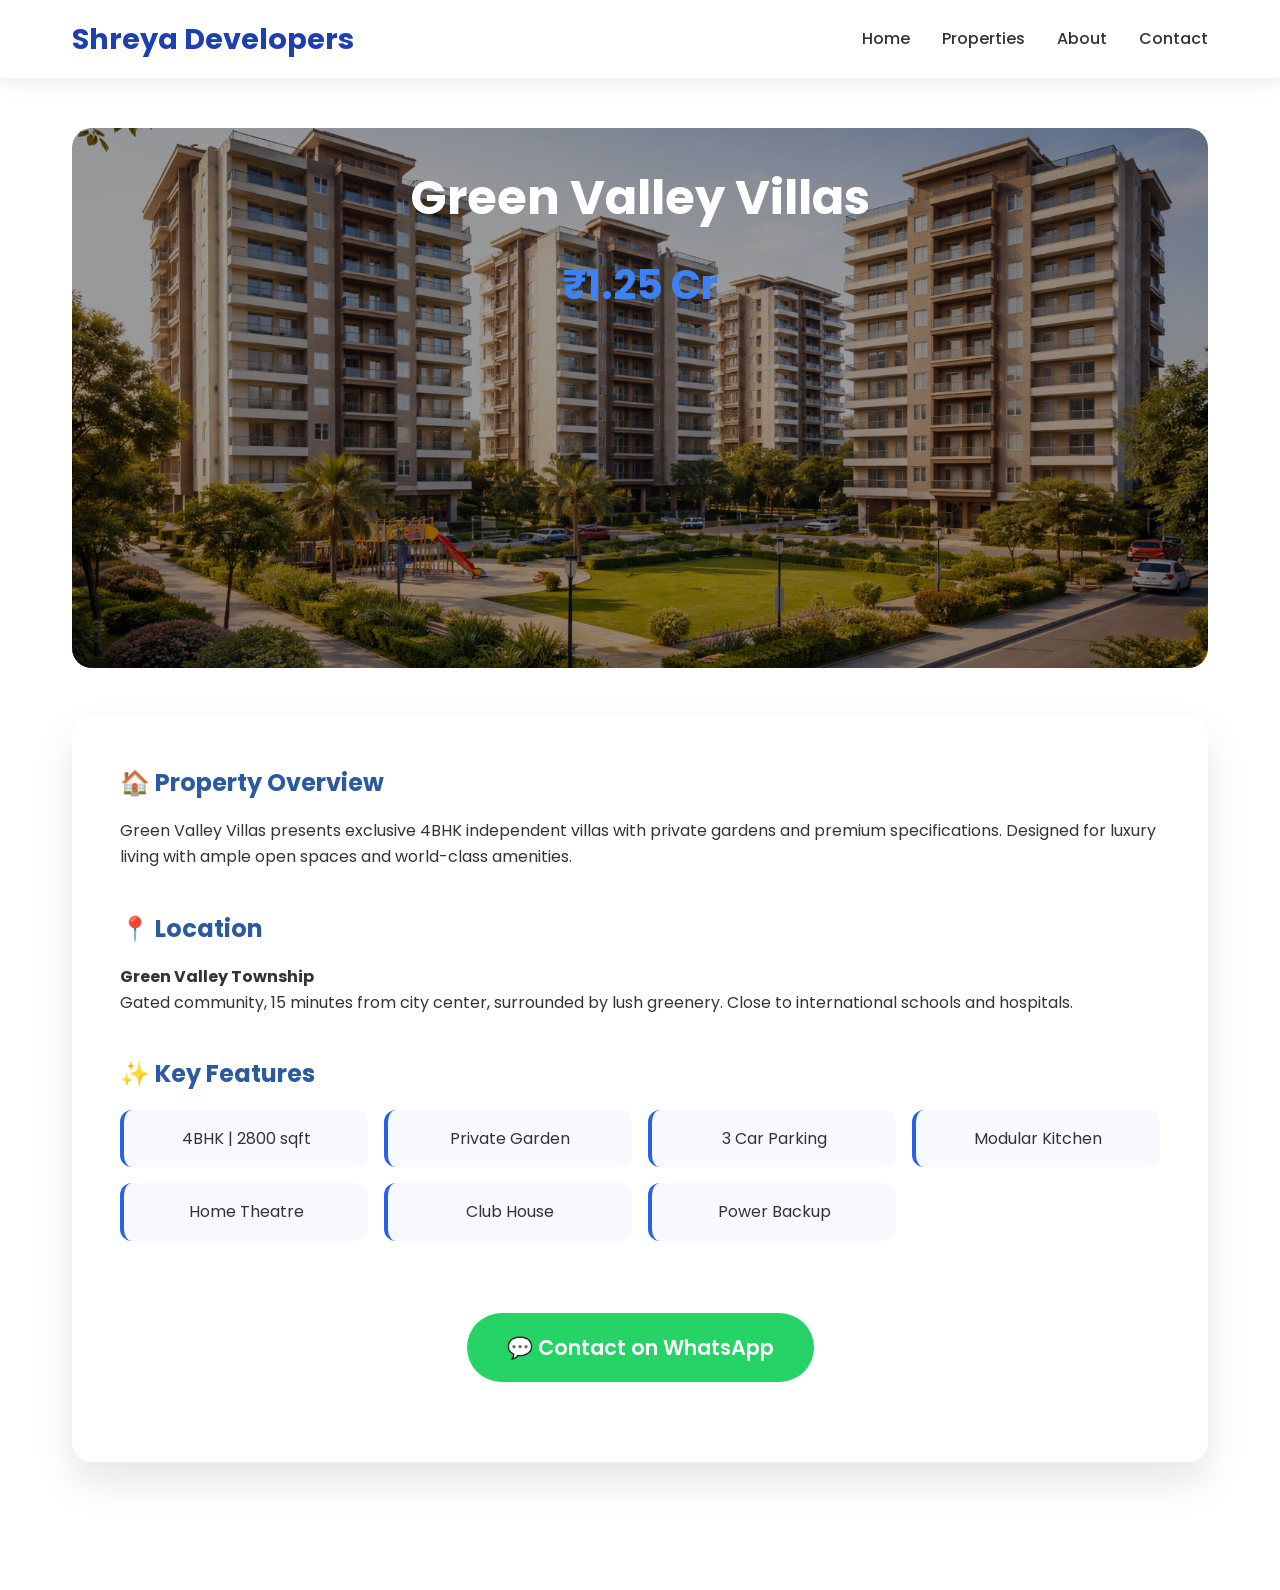
<file: property3.html>
<!DOCTYPE html>
<html lang="en">
<head>
    <meta charset="UTF-8">
    <meta name="viewport" content="width=device-width, initial-scale=1.0">
    <title>Green Valley Villas - Shreya Developers</title>
    <link rel="stylesheet" href="style.css">
</head>
<body>
    <!-- Navigation -->
    <nav class="navbar">
        <div class="nav-container">
            <a href="index.html" class="logo">Shreya Developers</a>
            <ul class="nav-menu">
                <li><a href="index.html#home">Home</a></li>
                <li><a href="index.html#properties">Properties</a></li>
                <li><a href="index.html#about">About</a></li>
                <li><a href="index.html#contact">Contact</a></li>
            </ul>
        </div>
    </nav>

    <!-- Property Hero -->
    <section class="property-detail">
        <div class="container">
            <div class="property-hero" style="background-image: url('imagesproperty3.png'); background-size: cover; background-position: center;">
                <div class="property-hero-content">
                    <h1>Green Valley Villas</h1>
                    <div class="property-price-large">₹1.25 Cr</div>
                </div>
            </div>

            <div class="detail-content">
                <div class="detail-section">
                    <h3>🏠 Property Overview</h3>
                    <p>Green Valley Villas presents exclusive 4BHK independent villas with private gardens and premium specifications. Designed for luxury living with ample open spaces and world-class amenities.</p>
                </div>

                <div class="detail-section">
                    <h3>📍 Location</h3>
                    <p><strong>Green Valley Township</strong><br>
                    Gated community, 15 minutes from city center, surrounded by lush greenery. Close to international schools and hospitals.</p>
                </div>

                <div class="detail-section">
                    <h3>✨ Key Features</h3>
                    <div class="features-grid">
                        <div class="feature-item">4BHK | 2800 sqft</div>
                        <div class="feature-item">Private Garden</div>
                        <div class="feature-item">3 Car Parking</div>
                        <div class="feature-item">Modular Kitchen</div>
                        <div class="feature-item">Home Theatre</div>
                        <div class="feature-item">Club House</div>
                        <div class="feature-item">Power Backup</div>
                    </div>
                </div>

                <div style="text-align: center; padding: 2rem;">
                    <a href="https://wa.me/919923873950?text=I%20am%20interested%20in%20Green%20Valley%20Villas%20from%20Shreya%20Developers" class="whatsapp-btn" style="font-size: 1.3rem; padding: 18px 40px;">
                        💬 Contact on WhatsApp
                    </a>
                </div>
            </div>
        </div>
    </section>
</body>
</html>
</file>
<file: style.css>
/* style.css - Modern Real Estate Website Styles */
@import url('https://fonts.googleapis.com/css2?family=Poppins:wght@300;400;500;600;700&display=swap');

* {
    margin: 0;
    padding: 0;
    box-sizing: border-box;
}

body {
    font-family: 'Poppins', sans-serif;
    line-height: 1.6;
    color: #333;
}

/* Navigation Bar */
.navbar {
    background: rgba(255, 255, 255, 0.95);
    backdrop-filter: blur(10px);
    padding: 1rem 0;
    position: fixed;
    width: 100%;
    top: 0;
    z-index: 1000;
    box-shadow: 0 2px 20px rgba(0,0,0,0.1);
}

.nav-container {
    max-width: 1200px;
    margin: 0 auto;
    display: flex;
    justify-content: space-between;
    align-items: center;
    padding: 0 2rem;
}

.logo {
    font-size: 1.8rem;
    font-weight: 700;
    color: #1e40af;
    text-decoration: none;
}

.nav-menu {
    display: flex;
    list-style: none;
    gap: 2rem;
}

.nav-menu a {
    text-decoration: none;
    color: #333;
    font-weight: 500;
    transition: color 0.3s ease;
}

.nav-menu a:hover {
    color:  #2563eb;
}

/* Hero Section */
.hero {
    height: 100vh;
    background: linear-gradient(rgba(0,0,0,0.5), rgba(0,0,0,0.5)), 
                url('imagebanner.png');
    /* REPLACE THIS URL with your custom banner image: url('imagebanner.png') */
    background-size: cover;
    background-position: center;
    display: flex;
    align-items: center;
    justify-content: center;
    text-align: center;
    color: white;
}

.hero-content h1 {
    font-size: 3.5rem;
    font-weight: 700;
    margin-bottom: 1rem;
    animation: fadeInUp 1s ease;
}

.hero-content p {
    font-size: 1.3rem;
    margin-bottom: 2rem;
    animation: fadeInUp 1s ease 0.2s both;
}

/* Main Container */
.container {
    max-width: 1200px;
    margin: 0 auto;
    padding: 0 2rem;
}

/* Section Padding */
.section {
    padding: 5rem 0;
}

.section-title {
    text-align: center;
    font-size: 2.5rem;
    font-weight: 700;
    margin-bottom: 3rem;
    color:  #1e40af;
}

/* Properties Section */
.properties-grid {
    display: grid;
    grid-template-columns: repeat(auto-fit, minmax(350px, 1fr));
    gap: 2rem;
    justify-content: center;
}

.property-card {
    background: white;
    border-radius: 20px;
    overflow: hidden;
    box-shadow: 0 20px 40px rgba(0,0,0,0.1);
    transition: all 0.4s ease;
    cursor: pointer;
}

.property-card:hover {
    transform: translateY(-15px);
    box-shadow: 0 30px 60px rgba(0,0,0,0.15);
}

.property-image {
    width: 100%;
    height: 250px;
    background-size: cover;
    background-position: center;
    position: relative;
}

.property-card:nth-child(1) .property-image {
    background-image:
        linear-gradient(rgba(102,126,234,0.5), rgba(118,75,162,0.5)),
         url('imagesproperty1.png');
}

.property-card:nth-child(2) .property-image {
    background-image:
        linear-gradient(rgba(240,147,251,0.5), rgba(245,87,108,0.5)),
        url('imagesproperty2.png');
}

.property-card:nth-child(3) .property-image {
    background-image: 
        linear-gradient(rgba(79,172,254,0.5), rgba(0,242,254,0.5)),
         url('imagesproperty3.png');
}
.property-content {
    padding: 2rem;
}

.property-title {
    font-size: 1.5rem;
    font-weight: 600;
    margin-bottom: 0.5rem;
    color: #333;
}

.property-price {
    font-size: 1.8rem;
    font-weight: 700;
    color: #2563eb;
    margin-bottom: 1rem;
}

.property-desc {
    color: #666;
    margin-bottom: 1.5rem;
    line-height: 1.6;
}

.btn {
    background: linear-gradient(45deg, #2563eb, #1e40af);
    color: white;
    padding: 12px 30px;
    border: none;
    border-radius: 50px;
    font-weight: 600;
    text-decoration: none;
    display: inline-block;
    transition: all 0.3s ease;
    text-align: center;
}

.btn:hover {
    transform: translateY(-2px);
    box-shadow: 0 10px 25px rgba(44, 90, 160, 0.4);
}

/* About Section */
.about-content {
    max-width: 800px;
    margin: 0 auto;
    text-align: center;
    font-size: 1.1rem;
    color: #666;
    line-height: 1.8;
}

/* Contact Section */
.contact-info {
    display: grid;
    grid-template-columns: repeat(auto-fit, minmax(300px, 1fr));
    gap: 3rem;
    text-align: center;
}

.contact-item {
    background: white;
    padding: 3rem 2rem;
    border-radius: 20px;
    box-shadow: 0 20px 40px rgba(0,0,0,0.1);
    overflow: hidden;
}

.contact-item h3 {
    font-size: 1.5rem;
    color: #2c5aa0;
    margin-bottom: 1rem;
}

.contact-item p {
    font-size: 1.2rem;
    margin-bottom: 1.5rem;
    color: #333;
    word-wrap: break-word;
    word-break: break-all;
}

.whatsapp-btn {
    background: #25D366;
    color: white;
    padding: 15px 30px;
    border-radius: 50px;
    font-weight: 600;
    text-decoration: none;
    display: inline-block;
    transition: all 0.3s ease;
    font-size: 1.1rem;
}

.whatsapp-btn:hover {
    background: #128C7E;
    transform: translateY(-2px);
    box-shadow: 0 10px 25px rgba(37, 211, 102, 0.4);
}

/* Property Detail Pages */
.property-detail {
    padding: 8rem 0 5rem;
}

.property-hero {
    background-size: cover;
    background-position: center;
    height: 60vh;
    border-radius: 20px;
    margin-bottom: 3rem;
    position: relative;
}

.property-hero::before {
    content: '';
    position: absolute;
    top: 0;
    left: 0;
    right: 0;
    bottom: 0;
    background: rgba(0,0,0,0.4);
    border-radius: 20px;
}

.property-hero-content {
    position: relative;
    z-index: 2;
    color: white;
    padding: 2rem;
    text-align: center;
}

.property-hero h1 {
    font-size: 3rem;
    margin-bottom: 1rem;
}

.property-price-large {
    font-size: 2.5rem;
    font-weight: 700;
    color: #3b82f6;
}

.detail-content {
    background: white;
    padding: 3rem;
    border-radius: 20px;
    box-shadow: 0 20px 40px rgba(0,0,0,0.1);
    margin-bottom: 3rem;
}

.detail-section {
    margin-bottom: 2.5rem;
}

.detail-section h3 {
    font-size: 1.5rem;
    color: #2c5aa0;
    margin-bottom: 1rem;
    display: flex;
    align-items: center;
    gap: 0.5rem;
}

.features-grid {
    display: grid;
    grid-template-columns: repeat(auto-fit, minmax(200px, 1fr));
    gap: 1rem;
}

.feature-item {
    background: #f8f9ff;
    padding: 1rem 1.5rem;
    border-radius: 12px;
    text-align: center;
    border-left: 4px solid #2563eb;
}

/* Animations */
@keyframes fadeInUp {
    from {
        opacity: 0;
        transform: translateY(30px);
    }
    to {
        opacity: 1;
        transform: translateY(0);
    }
}

.property-card:hover .property-content {
    animation: fadeInUp 0.3s ease;
}

/* Responsive Design */
@media (max-width: 768px) {
    .nav-menu {
        display: none;
    }
    
    .hero-content h1 {
        font-size: 2.5rem;
    }
    
    .container {
        padding: 0 1rem;
    }
    
    .properties-grid {
        grid-template-columns: 1fr;
        gap: 1.5rem;
    }
    
    .property-hero h1 {
        font-size: 2rem;
    }
    
    .section-title {
        font-size: 2rem;
    }
}

@media (max-width: 480px) {
    .hero-content h1 {
        font-size: 2rem;
    }
    
    .property-content {
        padding: 1.5rem;
    }
}
</file>
